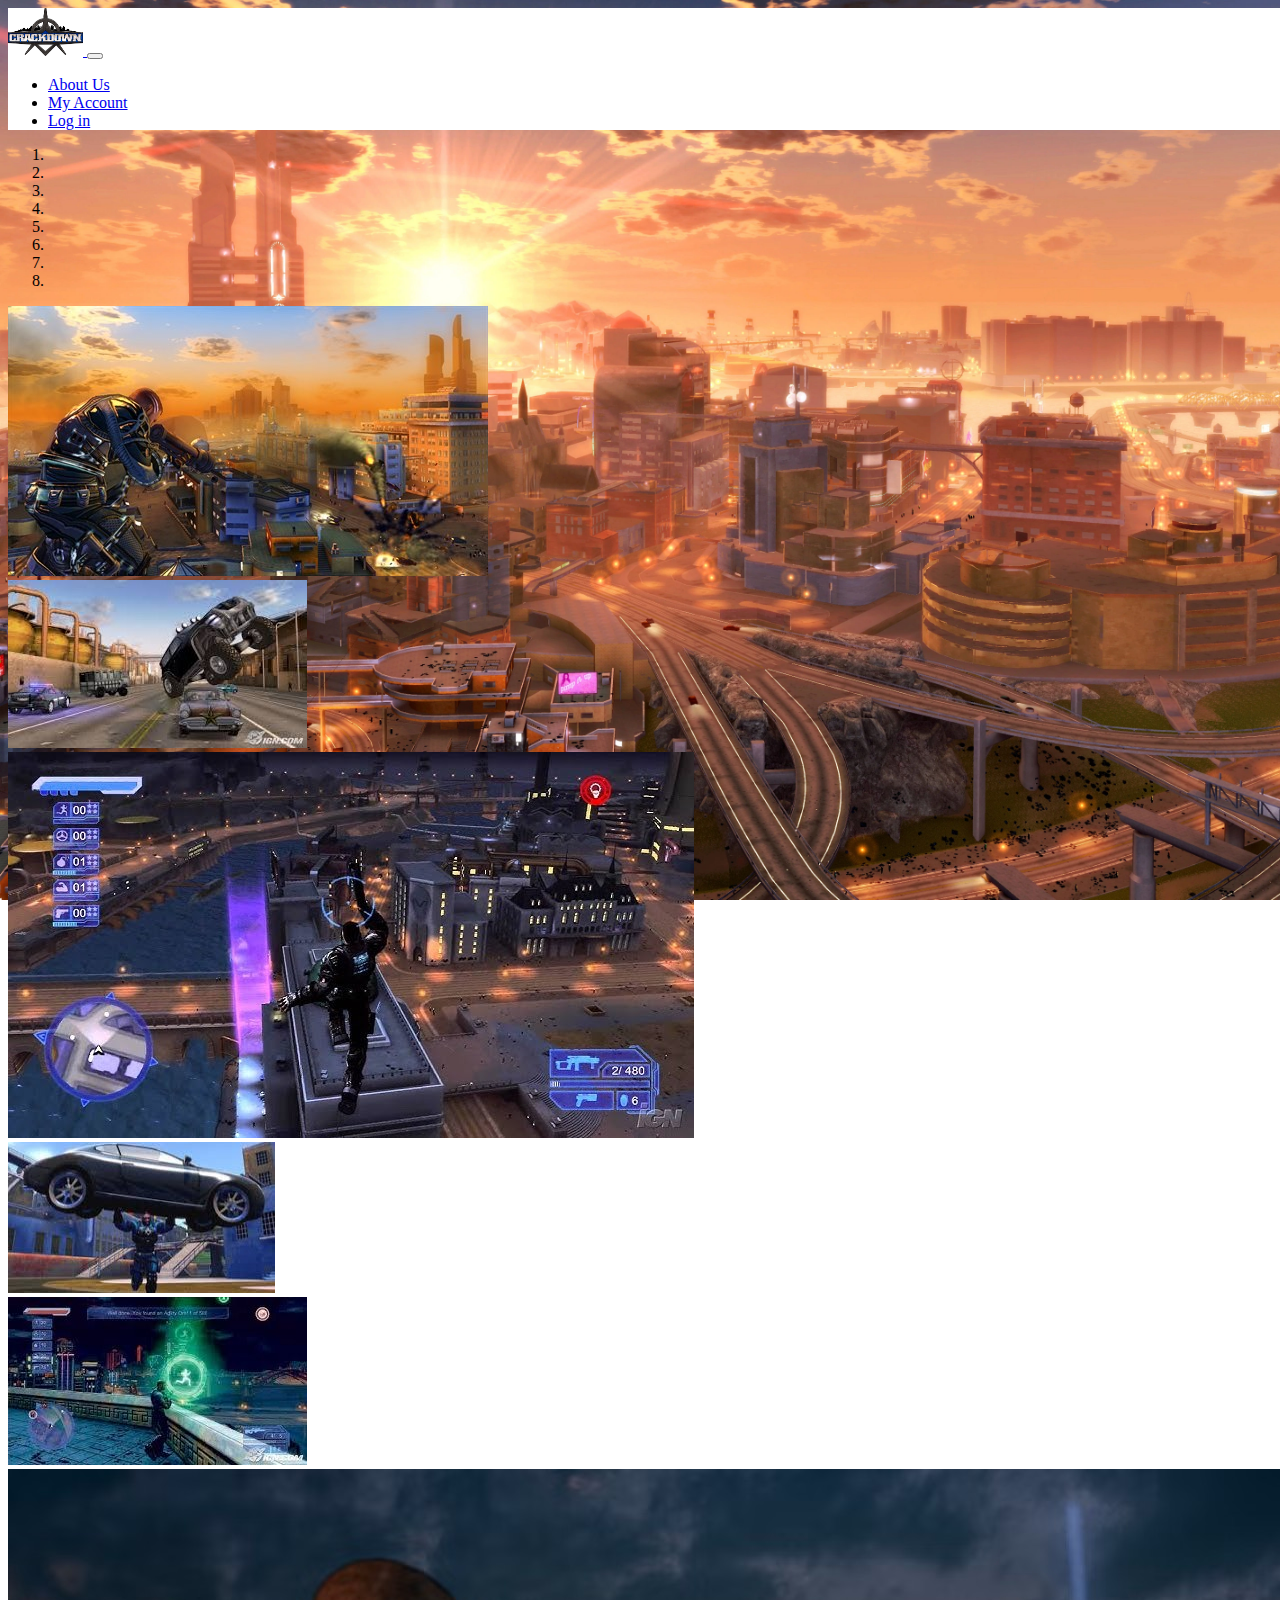
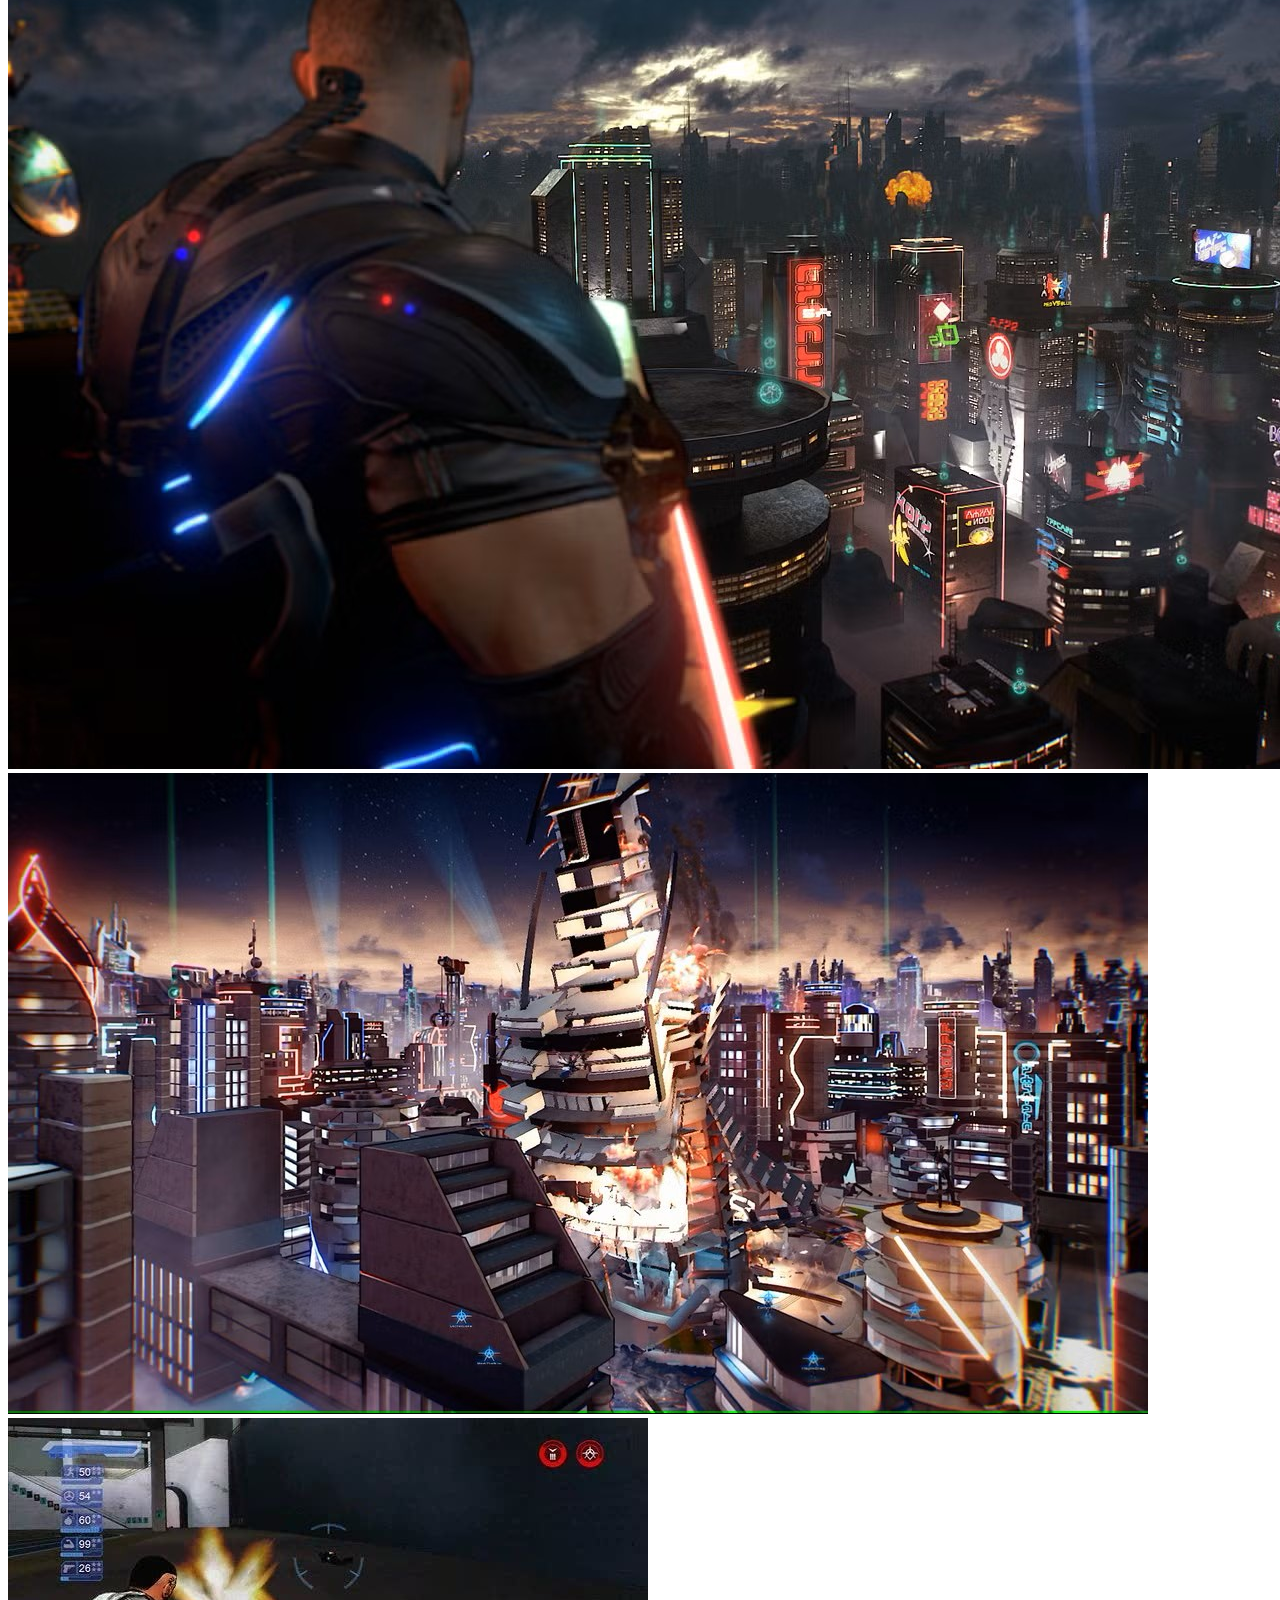
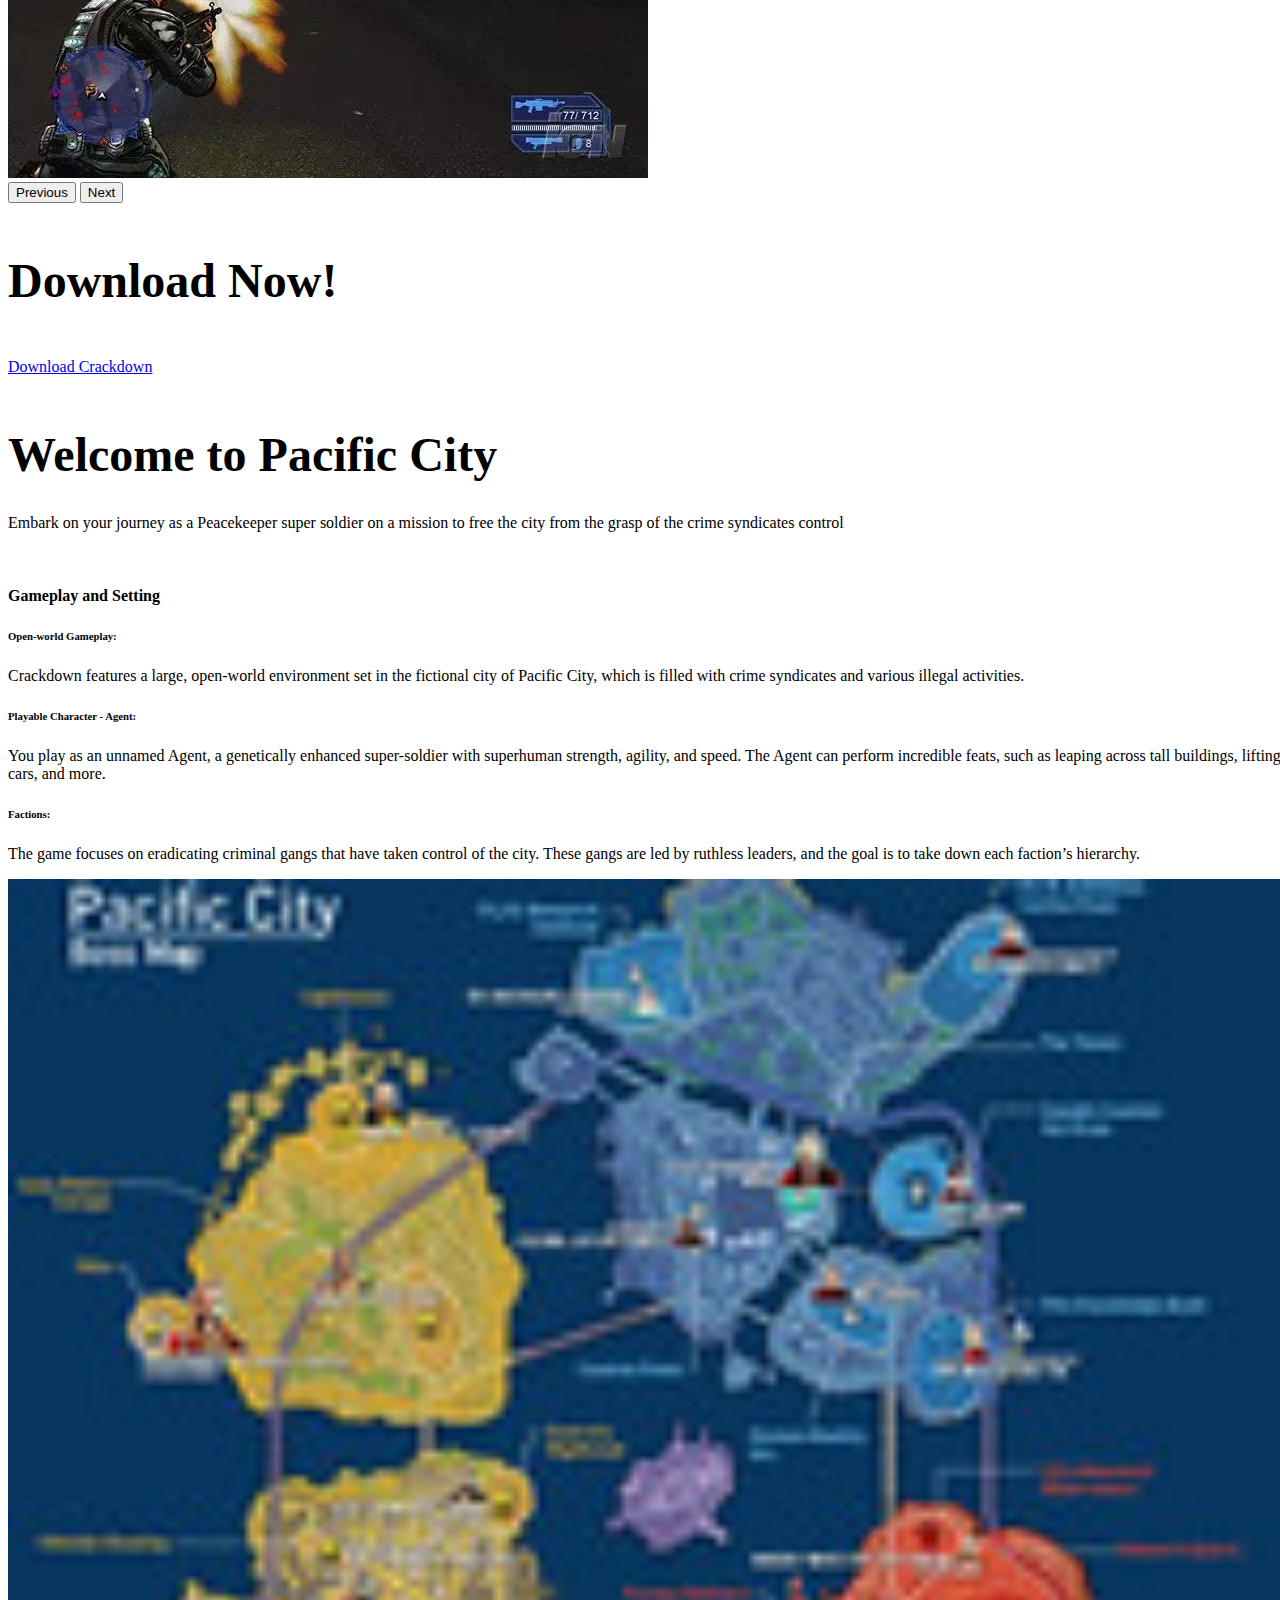
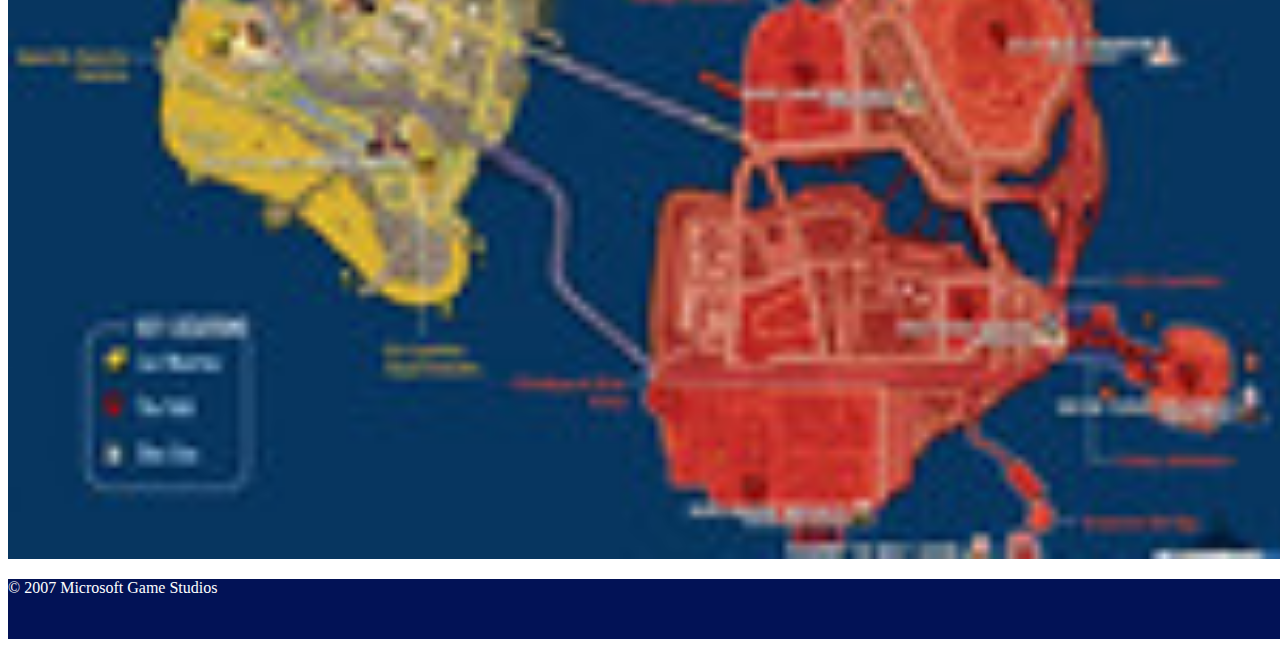
<file: index.html>
<!doctype html>
<html lang="en">
    <head>
        <link rel="icon" href="Crackdown.webp" type="image/icon">
        <title>Crackdown Team 3 UOD project</title>
        <!-- Required meta tags -->
        <meta charset="utf-8">
        <meta
            name="viewport"
            content="width=device-width, initial-scale=1, shrink-to-fit=no"
        >

        <!-- Bootstrap CSS v5.3.2 -->
        <link
            href="https://cdn.jsdelivr.net/npm/bootstrap@5.3.2/dist/css/bootstrap.min.css"
            rel="stylesheet"
            integrity="sha384-T3c6CoIi6uLrA9TneNEoa7RxnatzjcDSCmG1MXxSR1GAsXEV/Dwwykc2MPK8M2HN"
            crossorigin="anonymous"
        >

        <link rel="stylesheet" href="Crackdown_style.css">

    </head>


    <body>
        
        
        <header>
            <!-- place navbar here -->
            <nav
                class="navbar navbar-expand-sm navbar-light align-self-start"
            >
                <div class="container m-2">
                    <!-- logo -->
                    <a class="navbar-brand" href="index.html">
                        <img src="Crackdown.webp" alt="Crackdown logo" width="75">
                    </a>

                    <button
                        class="navbar-toggler d-lg-none"
                        type="button"
                        data-bs-toggle="collapse"
                        data-bs-target="#collapsibleNavId"
                        aria-controls="collapsibleNavId"
                        aria-expanded="false"
                        aria-label="Toggle navigation"
                    >
                        <span class="navbar-toggler-icon"></span>
                    </button>
                    <div class="collapse navbar-collapse" id="collapsibleNavId">
                        <ul class="navbar-nav me-auto mt-2 mt-lg-0">
                            <li class="nav-item">
                                <a class="nav-link active" href="about.html" aria-current="page"
                                    >About Us</a>
                            </li>
                            <li class="nav-item">
                                <a class="nav-link" href="Crackdown_Account_Page.html">My Account</a>
                            </li>
                            <li class="nav-item dropdown">
                                
                                <a
                                    class="nav-link"
                                    
                                    href="LoginPage.html"
                                    
                                    >Log in</a>
                            </li>
                        </ul>
                        
                    </div>
                </div>
            </nav>
            
             
        </header>
        
        <main>
            <!-- Carousel -->
            <div id="carouselId" class="carousel slide" data-bs-ride="carousel">
                <ol class="carousel-indicators">
                    <li
                        data-bs-target="#carouselId"
                        data-bs-slide-to="0"
                        class="active"
                        aria-current="true"
                    ></li>
                    <li
                        data-bs-target="#carouselId"
                        data-bs-slide-to="1"
                    ></li>
                    <li
                        data-bs-target="#carouselId"
                        data-bs-slide-to="2"
                    ></li>
                    <li
                        data-bs-target="#carouselId"
                        data-bs-slide-to="3"
                    ></li>
                    <li
                        data-bs-target="#carouselId"
                        data-bs-slide-to="4"
                    ></li>
                    <li
                        data-bs-target="#carouselId"
                        data-bs-slide-to="5"
                    ></li>
                    <li
                        data-bs-target="#carouselId"
                        data-bs-slide-to="6"
                    ></li>
                    <li
                        data-bs-target="#carouselId"
                        data-bs-slide-to="7"
                    ></li>
                </ol>
                <div class="carousel-inner" role="listbox">
                    <div class="carousel-item active">
                        <img
                            src="cannonLauncherCP.jpg"
                            
                            class="w-100 d-block"
                            alt="Agent holding rocket launcher"
                        >
                    </div>
                    <div class="carousel-item">
                        <img
                            src="Car1CP.jpg"
                            class="w-100 d-block"
                            alt="Car flipping over"
                        >
                    </div>
                    <div class="carousel-item">
                        <img
                            src="CD_jumpCP.jpg"
                            class="w-100 d-block"
                            alt="Agent jumping roof to roof"
                        >
                    </div>
                    <div class="carousel-item">
                        <img
                            src="carLift.jpg"
                            class="w-100 d-block"
                            alt="Agent lifting car"
                        >
                    </div>
                    <div class="carousel-item">
                        <img
                            src="crackdown_Sprint.jpg"
                            class="w-100 d-block"
                            alt="Agent getting powerup"
                        >
                    </div>
                    <div class="carousel-item">
                        <img
                            src="MancityCD.jpg"
                            class="w-100 d-block"
                            alt="Agent overlooking Pacific City"
                        >
                    </div>
                    <div class="carousel-item">
                        <img
                            src="cityCD.jpg"
                            class="w-100 d-block"
                            alt="Night view of Pacific City"
                        >
                    </div>
                    <div class="carousel-item">
                        <img
                            src="shootCD.jpg"
                            class="w-100 d-block"
                            alt="Agent shooting"
                        >
                    </div>

                </div>
                <button
                    class="carousel-control-prev"
                    type="button"
                    data-bs-target="#carouselId"
                    data-bs-slide="prev"
                >
                    <span class="carousel-control-prev-icon" aria-hidden="true"></span>
                    <span class="visually-hidden">Previous</span>
                </button>
                <button
                    class="carousel-control-next"
                    type="button"
                    data-bs-target="#carouselId"
                    data-bs-slide="next"
                >
                    <span class="carousel-control-next-icon" aria-hidden="true"></span>
                    <span class="visually-hidden">Next</span>
                </button>
            </div>
            
            <!-- Link to download Game -->

            <div class="container-fluid mx-0 p-5 bg-black text-white text-center">
                
                    <br>
                    <h1 style="font-size: 3rem;"><strong>Download Now!</strong></h1>
                    <br>
                    <a
                        id="Donwload"
                        class="btn btn-success"
                        style="--bs-btn-font-size: 2rem;"
                        href="https://www.xbox.com/en-US/games/store/crackdown/c3vnjhhd7mm4"
                        role="button"
                        target="_blank"
                        >Download Crackdown</a
                    >
                    <br>
                    <br>
                    
                
            </div>
            <!-- Text -->
            


            <div class="m-0 p-0">
                
                <div class="card text-start m-2">
                    <div class="card-body">

                        <h1 class="card-title" style="font-size: 3rem;">Welcome to Pacific City</h1>

                        <p class="card-text">Embark on your journey as a Peacekeeper super soldier on a mission to free the city from the grasp of the crime syndicates control</p>
                        <br>
                        <h4>Gameplay and Setting</h4>



                        <h6>Open-world Gameplay:</h6>
                        <p>Crackdown features a large, open-world environment set in the fictional city of Pacific City, which is filled with crime syndicates and various illegal activities.</p>

                        <h6>Playable Character - Agent:</h6>
                        <p>You play as an unnamed Agent, a genetically enhanced super-soldier with superhuman strength, agility, and speed. The Agent can perform incredible feats, such as leaping across tall buildings, lifting cars, and more.</p>

                        <h6>Factions:</h6>
                        <p>The game focuses on eradicating criminal gangs that have taken control of the city. These gangs are led by ruthless leaders, and the goal is to take down each faction’s hierarchy.</p>
       
                    </div>
                </div>

                    
                <div class="m-2">
                    <img src="map.jpg" alt="Pacific City Map" style="min-width: 100%;">
                </div>
                
            </div>
             
             
            
        </main>

        
        
        <!-- Bootstrap JavaScript Libraries -->
        <script
            src="https://cdn.jsdelivr.net/npm/@popperjs/core@2.11.8/dist/umd/popper.min.js"
            integrity="sha384-I7E8VVD/ismYTF4hNIPjVp/Zjvgyol6VFvRkX/vR+Vc4jQkC+hVqc2pM8ODewa9r"
            crossorigin="anonymous"
        ></script>
        
        <script
            src="https://cdn.jsdelivr.net/npm/bootstrap@5.3.2/dist/js/bootstrap.min.js"
            integrity="sha384-BBtl+eGJRgqQAUMxJ7pMwbEyER4l1g+O15P+16Ep7Q9Q+zqX6gSbd85u4mG4QzX+"
            crossorigin="anonymous"
        ></script>
        



            <footer class="p-3 text-center">
                <p>© 2007 Microsoft Game Studios</p>
            </footer>
    </body>
</html>
</file>
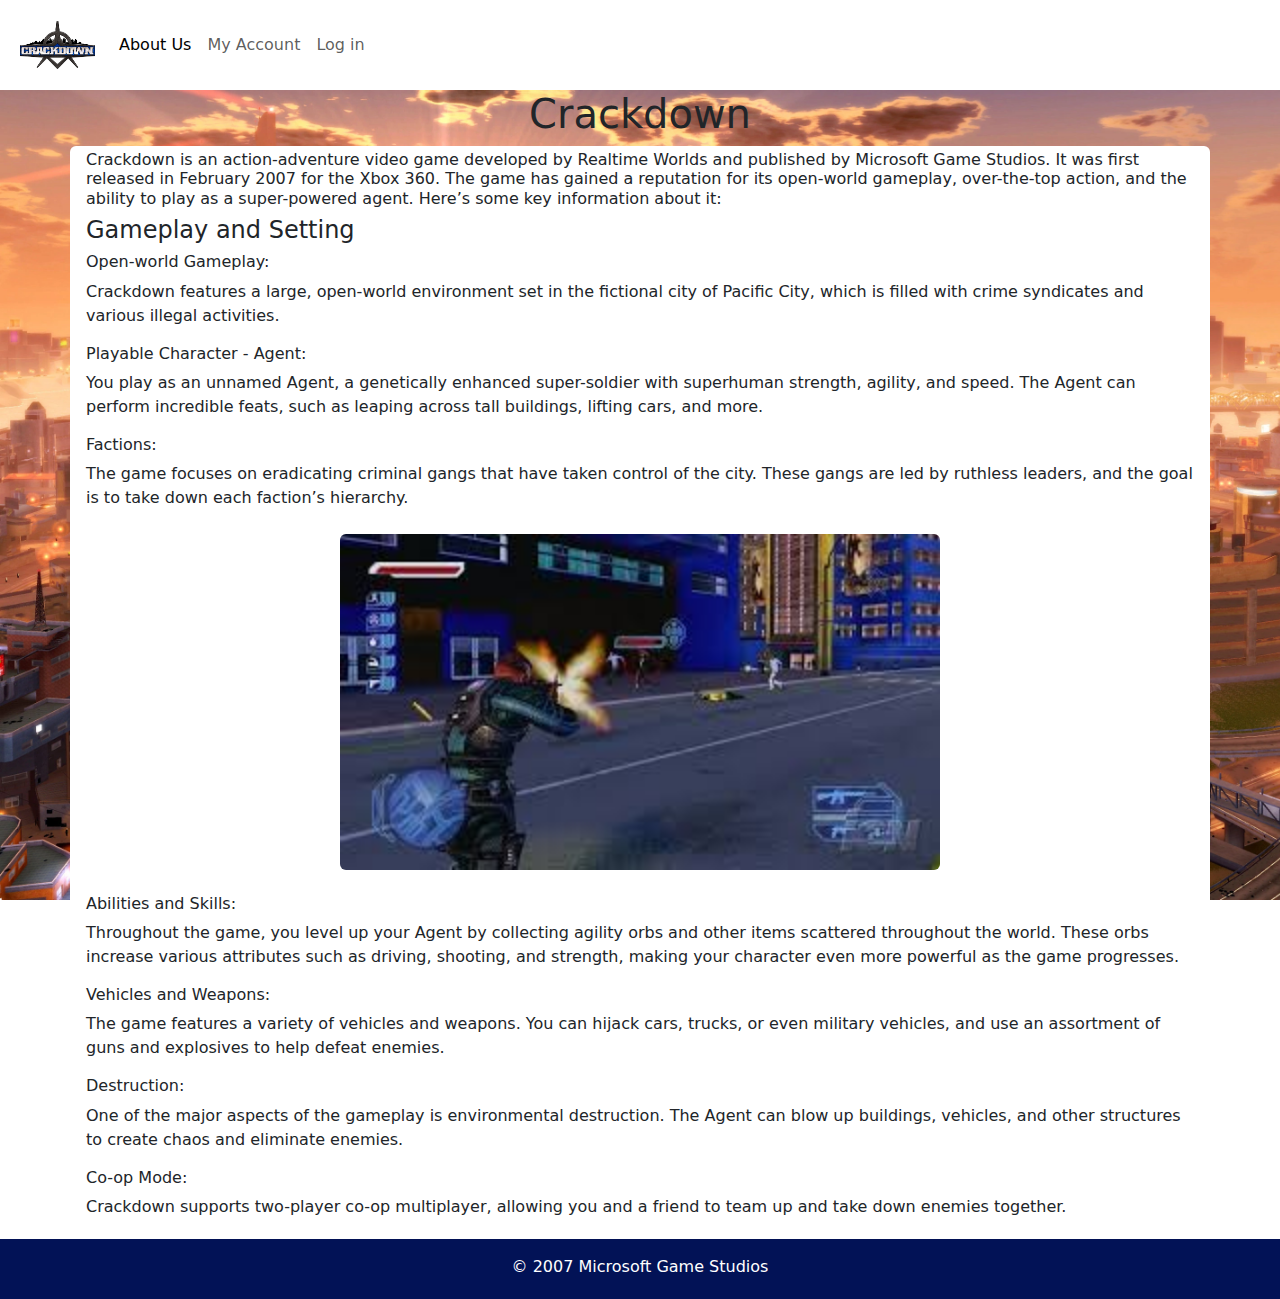
<file: about.html>
<!doctype html>
<html lang="en">
  <head>
  <link rel="icon" href="Crackdown.webp" type="image/icon">
  <meta charset="UTF-8">
  <meta name="viewport" content="width=device-width, initial-scale=1.0">
  <title>About - Crackdown Project</title>
  <link href="https://cdn.jsdelivr.net/npm/bootstrap@5.3.2/dist/css/bootstrap.min.css" rel="stylesheet">
  <link rel="stylesheet" href="Crackdown_style.css">
</head>
<body>

  <header class="">
    <nav
    class="navbar navbar-expand-sm navbar-light align-self-start"
>
    <div class="container m-2">
        <!-- logo -->
        <a class="navbar-brand" href="index.html">
            <img src="Crackdown.webp" alt="Crackdown logo" width="75">
        </a>

        <button
            class="navbar-toggler d-lg-none"
            type="button"
            data-bs-toggle="collapse"
            data-bs-target="#collapsibleNavId"
            aria-controls="collapsibleNavId"
            aria-expanded="false"
            aria-label="Toggle navigation"
        >
            <span class="navbar-toggler-icon"></span>
        </button>

        
        <div class="collapse navbar-collapse" id="collapsibleNavId">
            <ul class="navbar-nav me-auto mt-2 mt-lg-0">
                <li class="nav-item">
                    <a class="nav-link active" href="about.html" aria-current="page"
                        >About Us</a>
                </li>
                <li class="nav-item">
                    <a class="nav-link" href="Crackdown_Account_Page.html">My Account</a>
                </li>
                <li class="nav-item dropdown">
                    
                    <a
                        class="nav-link"
                        
                        href="LoginPage.html"
                        
                        >Log in</a>
                </li>
            </ul>
            
        </div>
    </div>
</nav>

    <h1 class="text-center">Crackdown</h1>

  </header>
   <!-- crackdown gameplay here -->
  <main class="container rounded py-1 px-3" style="background-color: white;">
    <section>
      <h6>Crackdown is an action-adventure video game developed by Realtime Worlds and published by Microsoft Game Studios. 
        It was first released in February 2007 for the Xbox 360. The game has gained a reputation for its open-world gameplay,
        over-the-top action, and the ability to play as a super-powered agent. Here’s some key information about it:</h6>

      <h4>Gameplay and Setting</h4>



      <h6>Open-world Gameplay:</h6>
      <p>Crackdown features a large, open-world environment set in the fictional city of Pacific City, which is filled with crime syndicates and various illegal activities.</p>

      <h6>Playable Character - Agent:</h6>
      <p>You play as an unnamed Agent, a genetically enhanced super-soldier with superhuman strength, agility, and speed. The Agent can perform incredible feats, such as leaping across tall buildings, lifting cars, and more.</p>

      <h6>Factions:</h6>
      <p>The game focuses on eradicating criminal gangs that have taken control of the city. These gangs are led by ruthless leaders, and the goal is to take down each faction’s hierarchy.</p>
       
      <!-- Added gameplay image -->
       <div class="text-center my-4">
        <img src="gamePlay.jpg" class="img-fluid rounded" alt="Crackdown Gameplay Screenshot" width="600" height="600">
      </div>

      <!-- crackdown gameplay here -->
      <h6>Abilities and Skills:</h6>
      <p>Throughout the game, you level up your Agent by collecting agility orbs and other items scattered throughout the world. These orbs increase various attributes such as driving, shooting, and strength, making your character even more powerful as the game progresses.</p>

      <h6>Vehicles and Weapons:</h6>
      <p>The game features a variety of vehicles and weapons. You can hijack cars, trucks, or even military vehicles, and use an assortment of guns and explosives to help defeat enemies.</p>

      <h6>Destruction:</h6>
      <p>One of the major aspects of the gameplay is environmental destruction. The Agent can blow up buildings, vehicles, and other structures to create chaos and eliminate enemies.</p>

      <h6>Co-op Mode:</h6>
      <p>Crackdown supports two-player co-op multiplayer, allowing you and a friend to team up and take down enemies together.</p>
    </section>
  </main>


  
  
  <script src="https://cdn.jsdelivr.net/npm/@popperjs/core@2.11.8/dist/umd/popper.min.js" integrity="sha384-I7E8VVD/ismYTF4hNIPjVp/Zjvgyol6VFvRkX/vR+Vc4jQkC+hVqc2pM8ODewa9r" crossorigin="anonymous"></script>
  <script src="https://cdn.jsdelivr.net/npm/bootstrap@5.3.2/dist/js/bootstrap.min.js" integrity="sha384-BBtl+eGJRgqQAUMxJ7pMwbEyER4l1g+O15P+16Ep7Q9Q+zqX6gSbd85u4mG4QzX+" crossorigin="anonymous"></script>
  
  <footer class="p-3 text-center">
    <p>© 2007 Microsoft Game Studios</p>
  </footer>
</body>
</html>
</file>
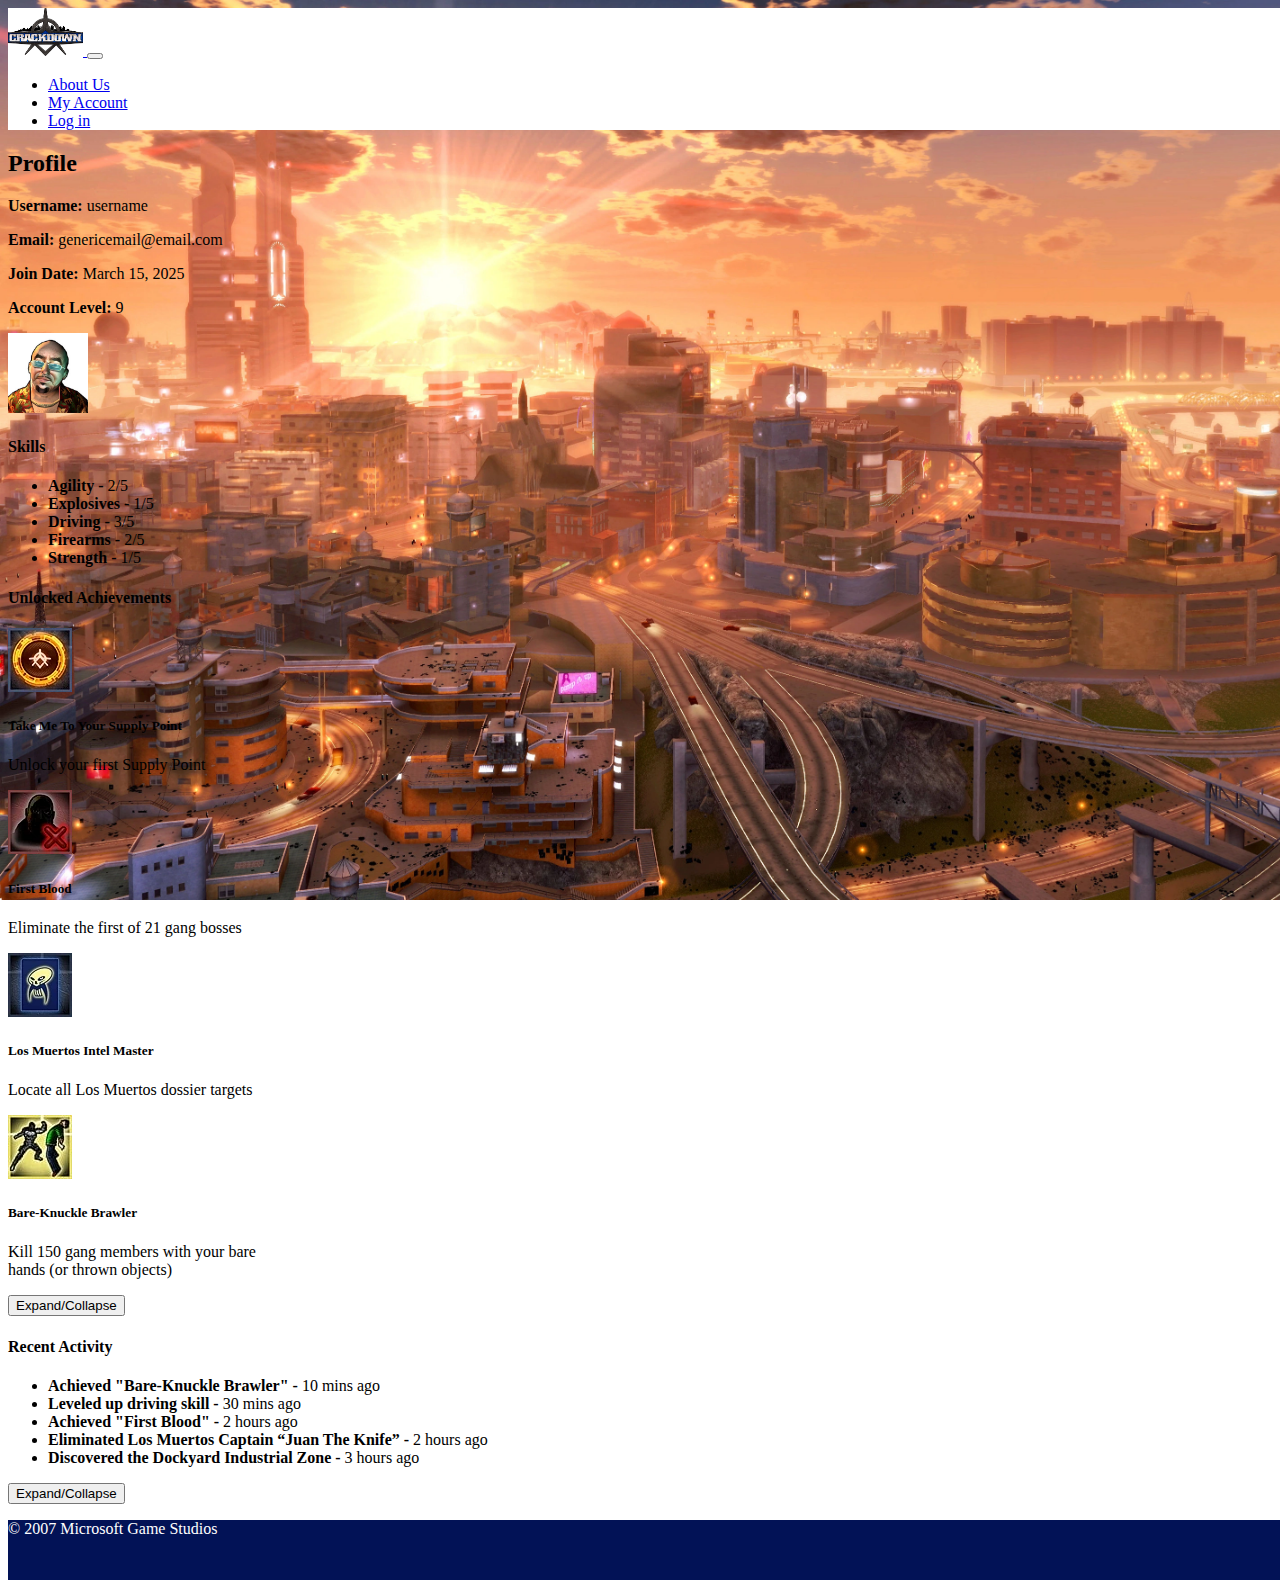
<file: Crackdown_Account_Page.html>
<!DOCTYPE html>
<html lang="en">
    
<head>
    <link rel="icon" href="Crackdown.webp" type="image/icon">
    <title>Crackdown Account Page</title>
    <!-- Required meta tags -->
    <meta charset="utf-8">
    <meta
        name="viewport"
        content="width=device-width, initial-scale=1, shrink-to-fit=no"
    >

    <!-- Bootstrap CSS v5.3.2 -->
    <link
        href="https://cdn.jsdelivr.net/npm/bootstrap@5.3.2/dist/css/bootstrap.min.css"
        rel="stylesheet"
        integrity="sha384-T3c6CoIi6uLrA9TneNEoa7RxnatzjcDSCmG1MXxSR1GAsXEV/Dwwykc2MPK8M2HN"
        crossorigin="anonymous"
    >

    <link rel="stylesheet" href="Crackdown_style.css">

</head>

<body>
    
    <header>
        <!-- place navbar here -->
        <nav
        class="navbar navbar-expand-sm navbar-light align-self-start"
    >
        <div class="container m-2">
            <!-- logo -->
            <a class="navbar-brand" href="index.html">
                <img src="Crackdown.webp" alt="Crackdown logo" width="75">
            </a>

            <button
                class="navbar-toggler d-lg-none"
                type="button"
                data-bs-toggle="collapse"
                data-bs-target="#collapsibleNavId"
                aria-controls="collapsibleNavId"
                aria-expanded="false"
                aria-label="Toggle navigation"
            >
                <span class="navbar-toggler-icon"></span>
            </button>
            <div class="collapse navbar-collapse" id="collapsibleNavId">
                <ul class="navbar-nav me-auto mt-2 mt-lg-0">
                    <li class="nav-item">
                        <a class="nav-link active" href="about.html" aria-current="page"
                            >About Us</a>
                    </li>
                    <li class="nav-item">
                        <a class="nav-link" href="Crackdown_Account_Page.html">My Account</a>
                    </li>
                    <li class="nav-item dropdown">
                        
                        <a
                            class="nav-link"
                            
                            href="LoginPage.html"
                            
                            >Log in</a>
                    </li>
                </ul>
                
            </div>
        </div>
    </nav>
        
         
    </header>
    <!-- main here -->
     <main>
        <div class="container my-5">
            <div class="card bg-secondary text-light">
            <div class="card-header">
                <h2>Profile</h2>
            </div>
        
            <div class="card-body">
                <div class="d-flex justify-content-between align-items-center mb-4">
                    <div>
                        <p class="mb-0"><strong>Username:</strong> username</p>
                        <p class="mb-0"><strong>Email:</strong> genericemail@email.com</p>
                        <p class="mb-0"><strong>Join Date:</strong> March 15, 2025</p>
                        <p class="mb-0"><strong>Account Level:</strong> 9</p>
                    </div>
                <img src="account_pic.png" alt="Account Pic" class="rounded-circle border border-info" width="80" height="80">
                </div>

                <!-- skills section -->
                <div class="mb-4">
                  <section>
                      <h4>Skills</h4>
                            <ul class="list-unstyled">
                                <li><strong>Agility -</strong> 2/5
                                  <div class="progress">
                                    <div class="progress-bar progress-bar-striped progress-bar-animated bg-success" role="progressbar" aria-valuenow="2" aria-valuemin="0" aria-valuemax="5" style="width: 40%"></div>
                                  </div>
                                </li>
                                <li><strong>Explosives -</strong> 1/5
                                  <div class="progress">
                                    <div class="progress-bar progress-bar-striped progress-bar-animated" role="progressbar" aria-valuenow="1" aria-valuemin="0" aria-valuemax="5" style="width: 20%"></div>
                                  </div>
                                </li>
                                <li><strong>Driving -</strong> 3/5
                                  <div class="progress">
                                    <div class="progress-bar progress-bar-striped progress-bar-animated bg-danger" role="progressbar" aria-valuenow="3" aria-valuemin="0" aria-valuemax="5" style="width: 60%"></div>
                                  </div>
                                </li>
                                <li><strong>Firearms -</strong> 2/5
                                  <div class="progress">
                                    <div class="progress-bar progress-bar-striped progress-bar-animated bg-info" role="progressbar" aria-valuenow="2" aria-valuemin="0" aria-valuemax="5" style="width: 40%"></div>
                                  </div>
                                </li>
                                <li><strong>Strength -</strong> 1/5
                                  <div class="progress">
                                    <div class="progress-bar progress-bar-striped progress-bar-animated bg-warning" role="progressbar" aria-valuenow="1" aria-valuemin="0" aria-valuemax="5" style="width: 20%"></div>
                                  </div>
                                </li>
                            </ul>
                      </section>
                    </div>
        
                <!-- achievements section -->
                <div class="mb-4">
                    <h4>Unlocked Achievements</h4>
                    <section class="collapse" id="achievExpand">
                      <div class="container py-5 justify-content-center">
                        <div class="d-flex justify-content-around flex-wrap">
                          <div class="container text-center">
                            <div class="row">
                              <div class="col">
                                <div class="card text-decoration-none m-2 shadow-lg" style="width: 18rem;">
                                  <img src="supply_achiev.png" class="card-img-top" alt="Supply">
                                  <div class="card-body">
                                    <h5 class="card-title">Take Me To Your Supply Point</h5>
                                    <p class="card-text">Unlock your first Supply Point</p>
                                  </div>
                                </div>
                              </div>
                              <div class="col">
                                <div class="card text-decoration-none m-2 shadow-lg" style="width: 18rem;">
                                  <img src="first_blood_achiev.png" class="card-img-top" alt="First Blood">
                                  <div class="card-body">
                                    <h5 class="card-title">First Blood</h5>
                                    <p class="card-text">Eliminate the first of 21 gang bosses</p>
                                  </div>
                                </div>
                              </div>
                              <div class="col">
                                <div class="card text-decoration-none m-2 shadow-lg" style="width: 18rem;">
                                  <img src="intel_achiev.png" class="card-img-top" alt="Intel Master">
                                  <div class="card-body">
                                    <h5 class="card-title">Los Muertos Intel Master</h5>
                                    <p class="card-text">Locate all Los Muertos dossier targets</p>
                                  </div>
                                </div>
                              </div>
                              <div class="col">
                                <div class="card text-decoration-none m-2 shadow-lg" style="width: 18rem;">
                                  <img src="brawler_achiev.png" class="card-img-top" alt="Brawler">
                                  <div class="card-body">
                                    <h5 class="card-title">Bare-Knuckle Brawler</h5>
                                    <p class="card-text">Kill 150 gang members with your bare hands (or thrown objects)</p>
                                  </div>
                                </div>
                              </div>
                            </div>
                          </div>
                        </div>
                      </div>
                    </section>
                    <button class="btn btn-primary mb-3" type="button" data-bs-toggle="collapse" data-bs-target="#achievExpand" aria-expanded="false" aria-controls="achievExpand">
                        Expand/Collapse
                      </button>
                </div>

                <!-- recent activity section -->
                <div class="mb-4">
                  <section class="collapse" id="activityExpand">
                  <h4>Recent Activity</h4>
                        <ul class="list-unstyled">
                            <li><strong>Achieved "Bare-Knuckle Brawler" -</strong> 10 mins ago</li>
                            <li><strong>Leveled up driving skill -</strong> 30 mins ago</li>
                            <li><strong>Achieved "First Blood" -</strong> 2 hours ago</li>
                            <li><strong>Eliminated Los Muertos Captain “Juan The Knife” -</strong> 2 hours ago</li>
                            <li><strong>Discovered the Dockyard Industrial Zone -</strong> 3 hours ago</li>
                        </ul>
                  </section>
                    <button class="btn btn-primary mb-3" type="button" data-bs-toggle="collapse" data-bs-target="#activityExpand" aria-expanded="false" aria-controls="activityExpand">
                        Expand/Collapse
                    </button>
                </div>
            </div>
            </div>
        </div>
     </main>


    <footer class="p-3 text-center">
        <!-- place footer here -->
        <p>© 2007 Microsoft Game Studios</p>
    </footer>

    <!-- Bootstrap JavaScript Libraries -->
    <script
        src="https://cdn.jsdelivr.net/npm/@popperjs/core@2.11.8/dist/umd/popper.min.js"
        integrity="sha384-I7E8VVD/ismYTF4hNIPjVp/Zjvgyol6VFvRkX/vR+Vc4jQkC+hVqc2pM8ODewa9r"
        crossorigin="anonymous"
    ></script>

    <script
        src="https://cdn.jsdelivr.net/npm/bootstrap@5.3.2/dist/js/bootstrap.min.js"
        integrity="sha384-BBtl+eGJRgqQAUMxJ7pMwbEyER4l1g+O15P+16Ep7Q9Q+zqX6gSbd85u4mG4QzX+"
        crossorigin="anonymous"
    ></script>


</body>
</html>
</file>
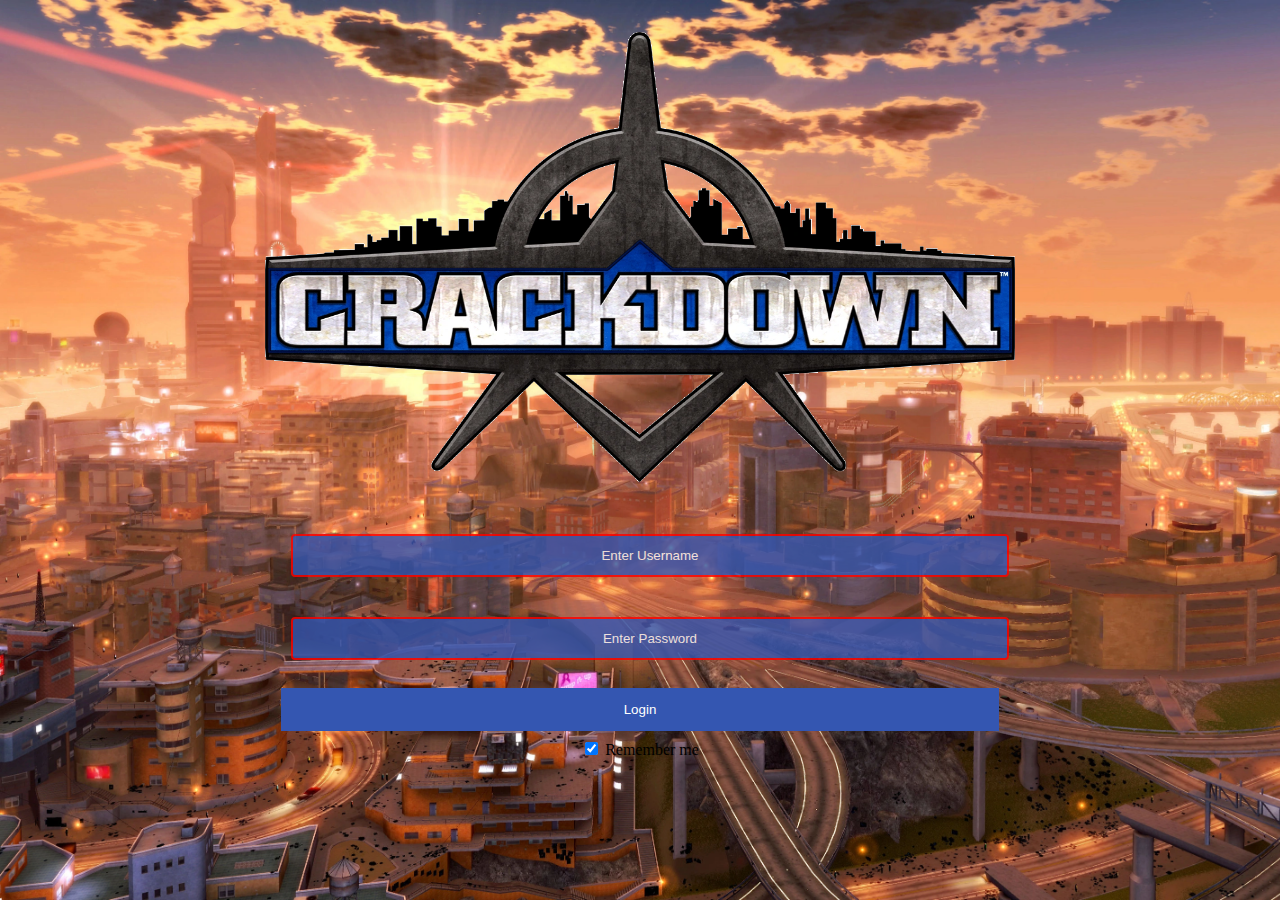
<file: LoginPage.html>
<!DOCTYPE html>
<html lang="en">

  
  <head>
      <link rel="icon" href="Crackdown.webp" type="image/icon">
      <meta charset="utf-8">
    <meta
        name="viewport"
        content="width=device-width, initial-scale=1, shrink-to-fit=no"
    >
      <link rel = "stylesheet" href = "LoginPage.css">
      <title>Crackdown-Login</title>
    </head>

    <body>
        <form>
          
            <div class = "imgcontainer">
              <img src = "Crackdown.jpg" alt="Crackdown logo">
            </div>

            <div class="container">
              <input type="text" placeholder="Enter Username" name="uname" required>

              <input type="password" placeholder="Enter Password" name="psw" required>
          
                <button formaction="index.html">
                    Login
                </button>

              <label>
                <input type="checkbox" checked="checked" name="remember"> Remember me
              </label>

            </div>
          </form>
    </body>
</html>
</file>
<file: Crackdown_style.css>
/* Style sheet */

nav {
    /* TODO change bg color */
    background-color: white;
    
}

main {
    background-color: transparent;
    width: 100%;
}



body {
    /* height: 100%; */
    background-image: url("backg.webp");
    background-repeat: no-repeat;
    background-attachment: fixed;
    background-size: cover;
    height: 100%;
    width: 100%;
    
}

.container {
    background: transparent;
    
}



footer {
    position: relative;
    bottom: 0;
    height: 60px;
    width: 100%;
    background-color: rgb(2, 18, 86);
    color: white;
    
    
}

@media only screen and (max-width: 300px){
    body {
        background-image: url("backgmobile.webp");
    }
    
}
</file>
<file: LoginPage.css>
/*Using W3Schools tutorial on login pages : https://www.w3schools.com/howto/howto_css_login_form.asp */

/* Centering all conent */

body {
  align-items: center;
}

/* Bordered form */
form {
  background-image: url("backg.jpg");
  background-repeat: no-repeat;
  background-attachment: fixed;
  background-size: cover;
  display: inline-block;
  }
  
  /* Style text for input labels */
  b {
    background-color: #3456b1;
    color: white;
    padding: 5px 8px;
  }
  
  /* Full-width inputs */
  input[type=text], input[type=password] {
    color: white;
    width: 100%;
    padding: 12px 20px;
    margin: 20px 10px;
    display: inline-block;
    border: 2px solid red;
    border-radius: 4px;
    background-color: #3456b1;
    box-sizing: border-box;
    text-align: center;
    opacity: 0.8;
  }

  /* Adjust style of form input placeholder */

  input::placeholder {
    color: white;
    opacity: 1.0;
  }

  /* Adjust size of crackdown logo*/
  img
  {
    height: 450px;
    width: 750px
  }
  
  /* Set a style for all buttons */
  button {
    background-color: #3456b1;
    color: white;
    padding: 14px 20px;
    margin: 8px 0;
    border: none;
    cursor: pointer;
    width: 100%;
  }
  
  /* Add a hover effect for buttons */
  button:hover {
    opacity: 0.8;
  }
  
  /* Extra style for the cancel button (red) */
  .cancelbtn {
    width: auto;
    padding: 10px 18px;
    background-color: #f44336;
  }
  
  /* Center the avatar image inside this container */
  .imgcontainer {
    text-align: center;
    margin: 24px 0 12px 0;
  }
  
  /* Avatar image */
  img.avatar {
    width: 40%;
    border-radius: 50%;
  }
  
  /* Add padding to containers */
  .container {
    padding: 16px;
    align-content: center;
  }
  
  /* The "Forgot password" text */
  span.psw {
    float: right;
    padding-top: 16px;
  }
  
  /* Change styles for span and cancel button on extra small screens */
  @media screen and (max-width: 300px) {
    span.psw {
      display: block;
      float: none;
    }
    .cancelbtn {
      width: 100%;
    }
  }

body {
    background-image: url("backg.jpg");
    background-repeat: no-repeat;
    background-attachment: fixed;
    background-size: cover;
    text-align: center;
    
}

@media only screen and (max-width: 300px){
    body {
        background-image: url("backgmobile.jpg");
    }
}
</file>
